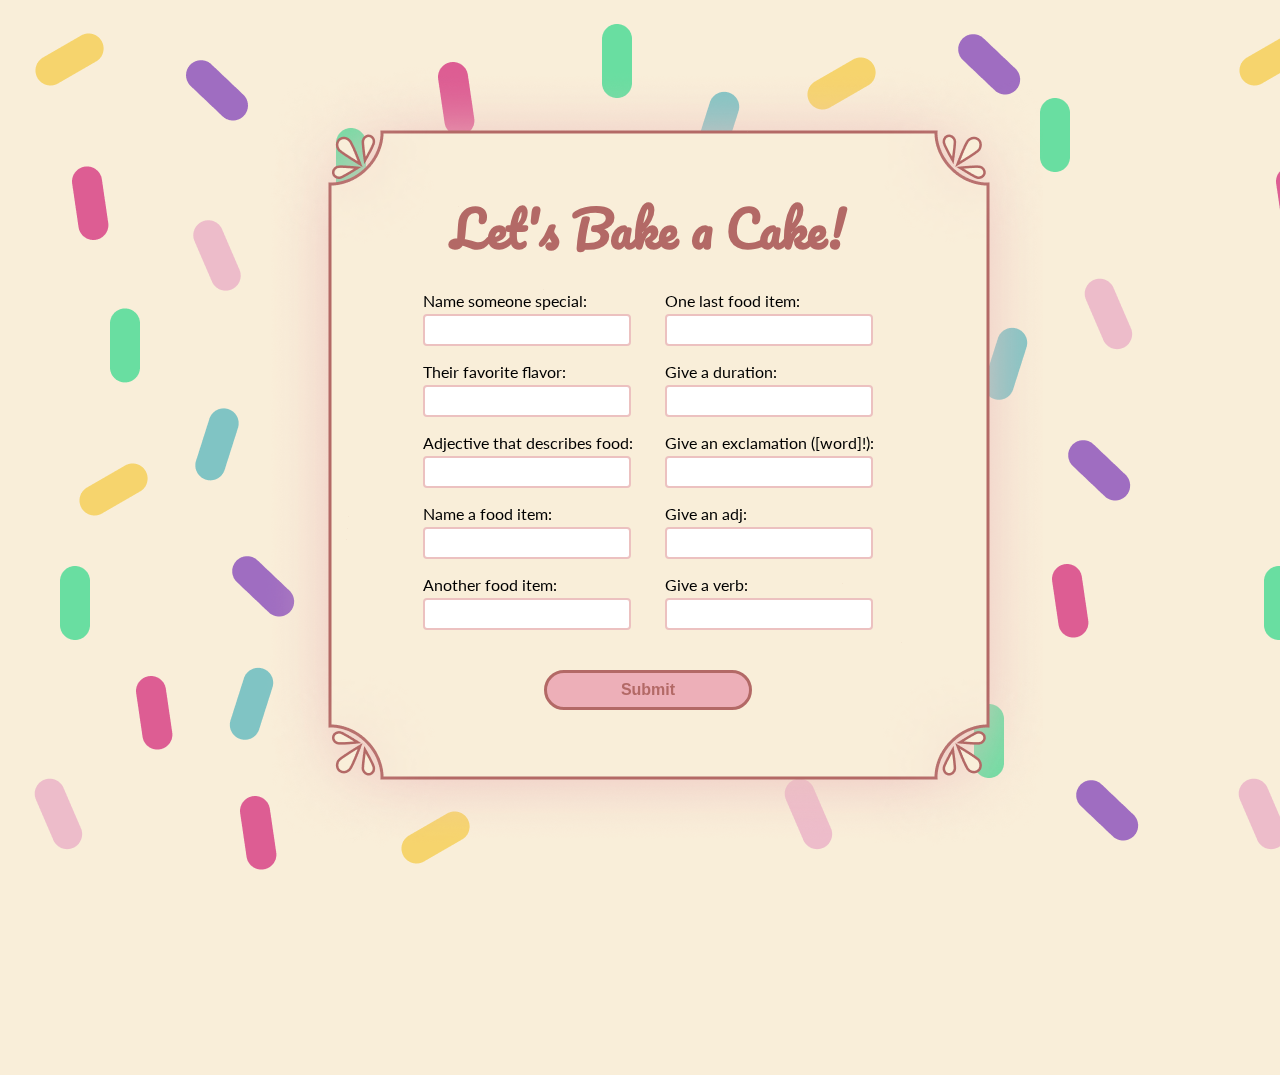
<file: studio1/index.html>
<!DOCTYPE html>
<html lang="en">
<head>
    <meta charset="UTF-8">
    <meta name="viewport" content="width=device-width, initial-scale=1.0">
    <link rel="preconnect" href="https://fonts.googleapis.com">
    <link rel="preconnect" href="https://fonts.gstatic.com" crossorigin>
    <link href="https://fonts.googleapis.com/css2?family=Lato:wght@400;700&family=Pacifico&display=swap" rel="stylesheet">    
    <link href="styles.css" rel="stylesheet">
    <script src="script.js" defer></script>
    <title>Mad Libs 2.0</title>
</head>
<body>
    <div id="decoration">
        <header>
            <h1>Let's Bake a Cake!</h1>
        </header>
        <main>
            <form id="myform">
                <div id="form-col">
                    <div>
                        <label for="person">Name someone special:</label>            
                        <input type="text" id="person">

                        <label for="flavor">Their favorite flavor:</label>            
                        <input type="text" id="flavor">

                        <label for="adj1">Adjective that describes food:</label>            
                        <input type="text" id="adj1">

                        <label for="food1">Name a food item:</label>            
                        <input type="text" id="food1">

                        <label for="food2">Another food item:</label>            
                        <input type="text" id="food2">
                    </div>

                    <div>
                        <label for="food3">One last food item:</label>            
                        <input type="text" id="food3">

                        <label for="time">Give a duration:</label>            
                        <input type="text" id="time">

                        <label for="exclamation">Give an exclamation ([word]!):</label>            
                        <input type="text" id="exclamation">

                        <label for="adj2">Give an adj:</label>            
                        <input type="text" id="adj2">

                        <label for="verb">Give a verb:</label>   
                        <input type="text" id="verb">
                    </div>
                </div>
                <input type="submit">
                <article id="error"></article>   
            </form>   
        </main>
    </div> 
    <section id="overlay" class="hidden">
        <article id="madlib"></article>                   
    </section> 
</body>
</html>
</file>
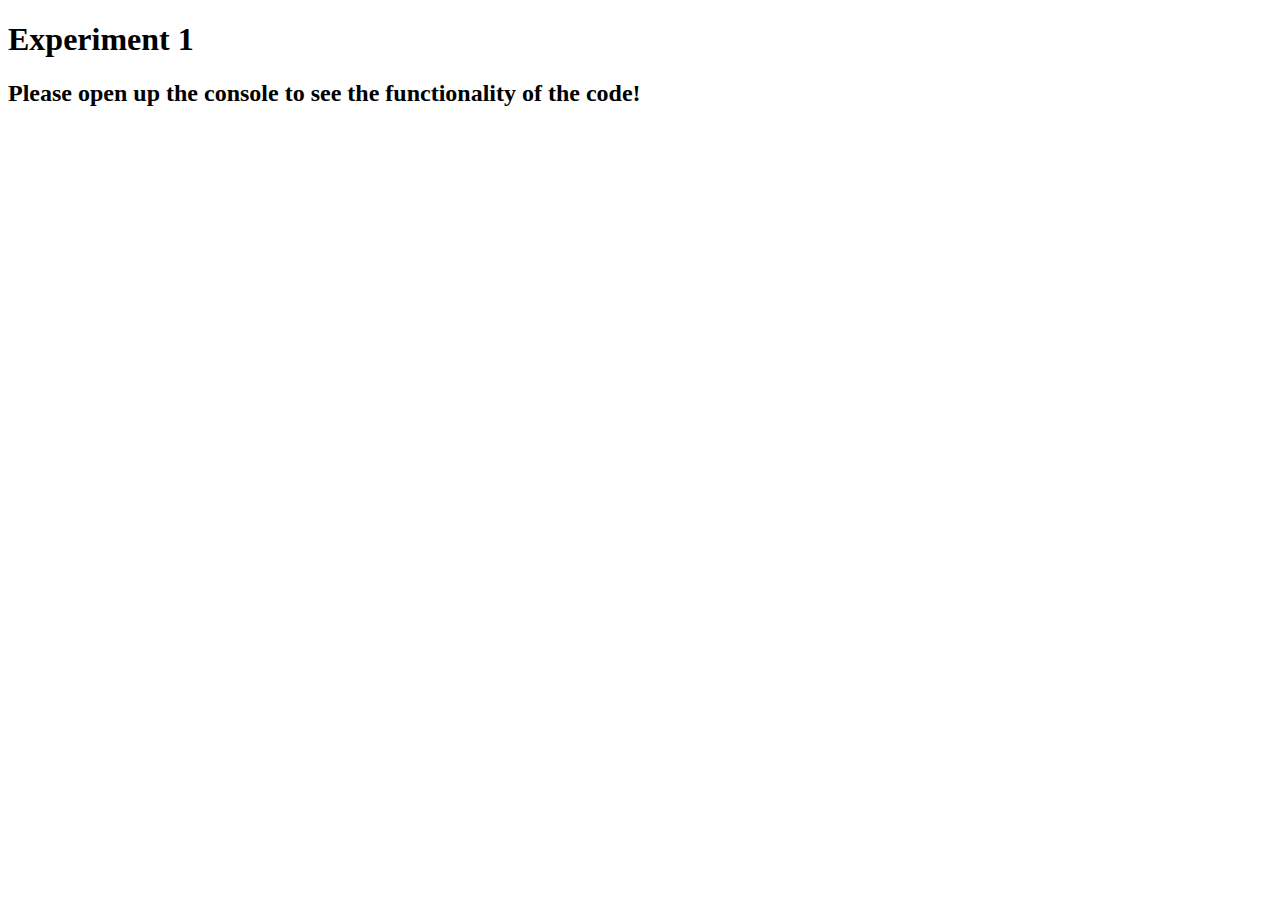
<file: exp/exp1.html>
<!DOCTYPE html>
<html lang="en">
<head>
    <meta charset="UTF-8">
    <meta name="viewport" content="width=device-width, initial-scale=1.0">
    <title>Experiment 1</title>
</head>
<body>
    <h1>Experiment 1</h1>
    <h2>Please open up the console to see the functionality of the code!</h2>
    
    <script> 
    /* 
        This experiment makes seven calls in the for loop, 0-6, and each time, 
        it concatenates a '#' to the variable called triangle. Triangle is declared as 
        an empty string at the start. At the end, this creates a right triangle. 
    */
   
        var triangle = "";
        for (var i = 0; i < 7; i++) {
            triangle += "#";
            console.log(triangle);
        }
    </script>
</body>
</html>
</file>
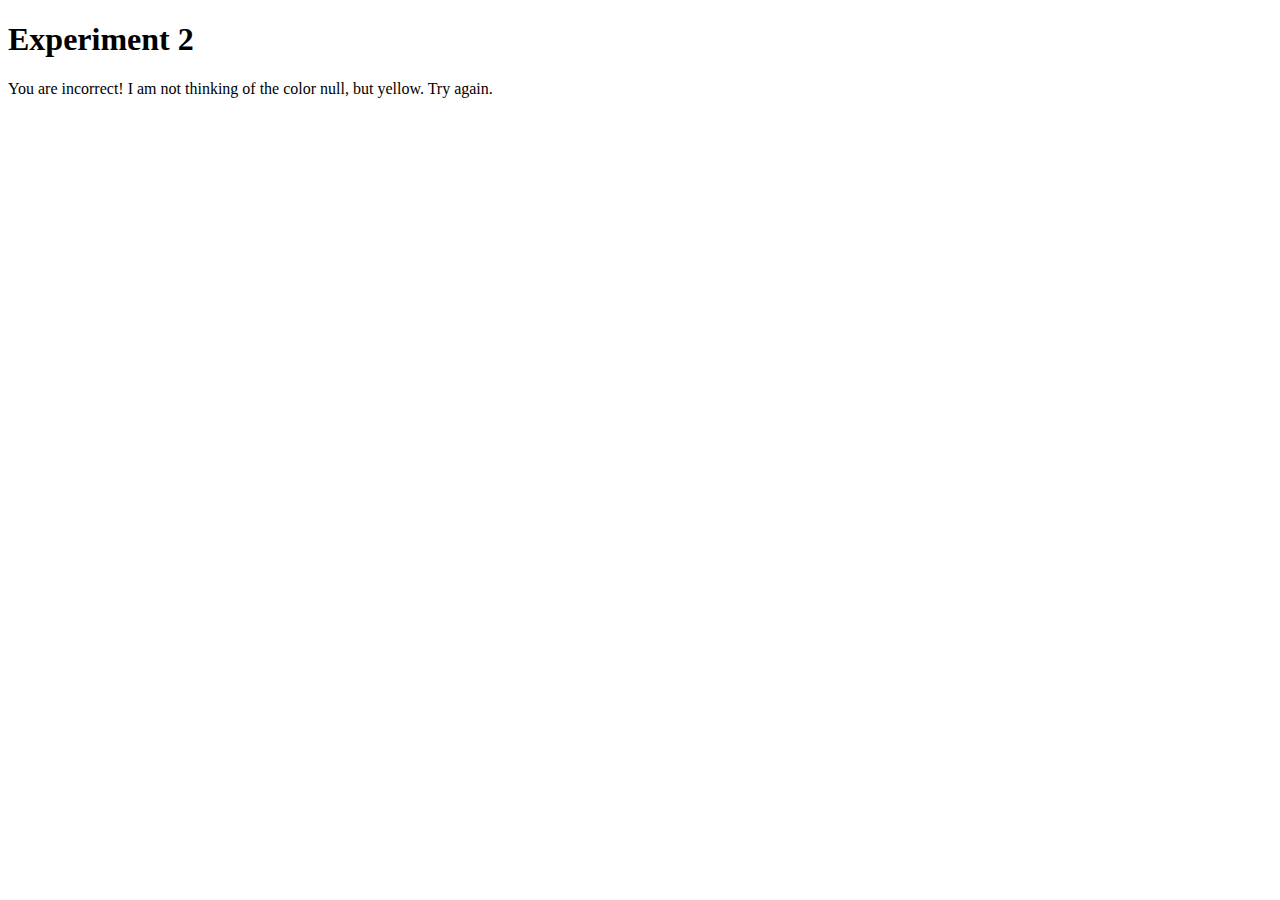
<file: exp/exp2.html>
<!DOCTYPE html>
<html lang="en">
<head>
    <meta charset="UTF-8">
    <meta name="viewport" content="width=device-width, initial-scale=1.0">
    <title>Experiment 2</title>
</head>
<body>
    <h1>Experiment 2</h1>
    <div>
        <p id="answer"></p>
    </div>

    <script>
        // This experiment prompts the user to choose from a color from the list and compare whether or not
        // the color that the user chose is the same as the color that was randomly generated. The random
        // color is generated by getting a random integer from the function randInt(min,max). This would be
        // its random index that is generated and used in the colors array. Depending if the user inputted
        // the correct color that was randomly generated, it would display 1 of 2 messages: correct or incorrect. 
        var userInput = prompt("What color am I thinking about: blue, red, yellow, green", "");
        var colors = ["blue", "red", "yellow", "green"];

        function randInt(min, max) {
            var numOfVals = max - min + 1;
            var randNum = Math.random();
            var randVal = numOfVals * randNum;
            var roundedRandVal = Math.floor(randVal);
            var finalNum = min + roundedRandVal;
            return finalNum
        }

        function checkColor(userColor, randColor) {
            if (userColor === randColor) {
                return true;
            }
            else {
                return false;
            }
        }

        function displayAnswer(randColor) {
            var content = document.getElementById("answer")
            if (checkColor(userInput, randColor) == true) {
                content.innerText = `You are correct! I am thinking of the color ${randColor}!`
            }
            else {
                content.innerText = `You are incorrect! I am not thinking of the color ${userInput}, but ${randColor}. Try again.`
            }
        }

        displayAnswer(colors[randInt(0,3)]);
    </script>
</body>
</html>
</file>
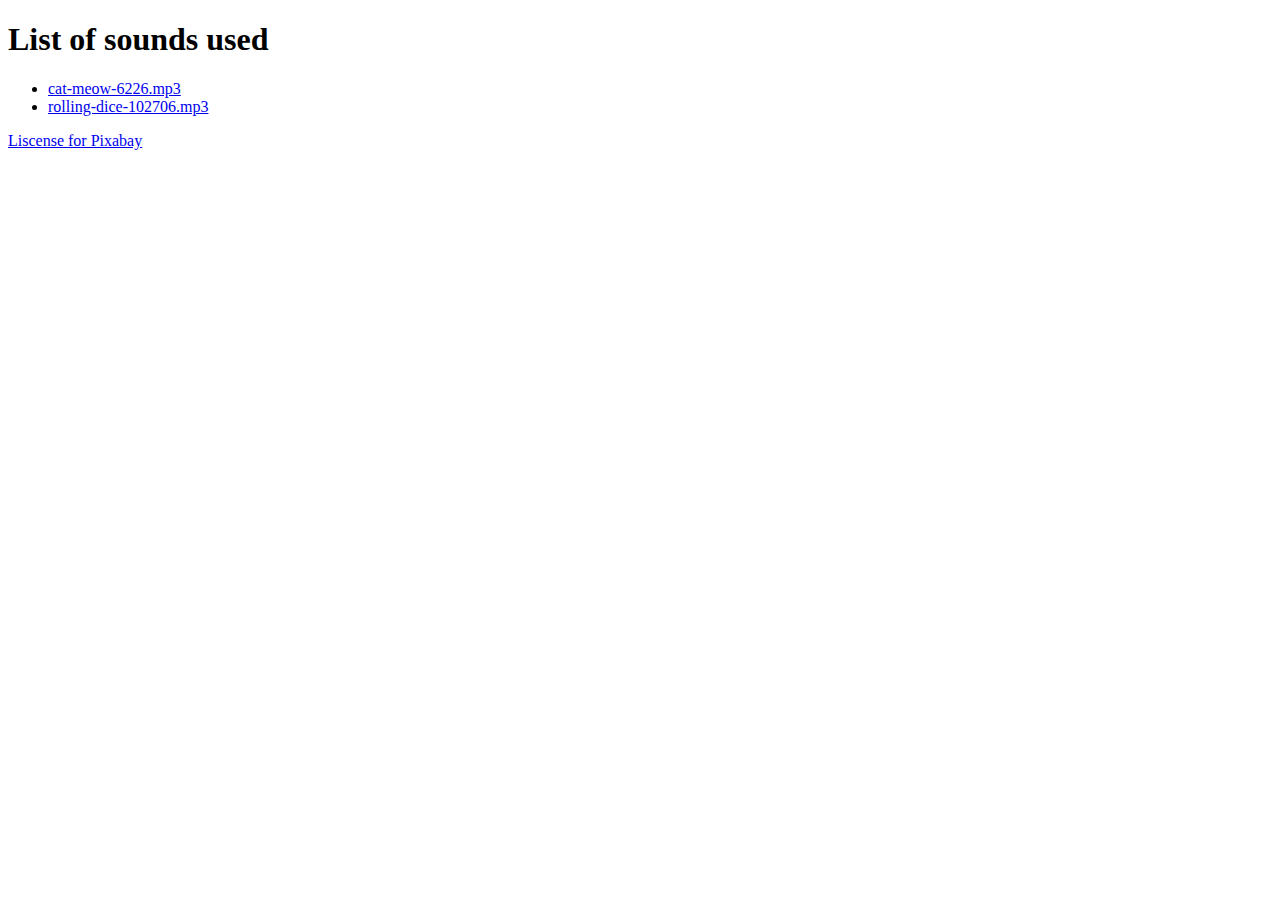
<file: studio3/sounds.html>
<!DOCTYPE html>
<html lang="en">
<head>
    <meta charset="UTF-8">
    <meta name="viewport" content="width=device-width, initial-scale=1.0">
    <title>Sounds Cited</title>
</head>
<body>
    <header>
        <h1>List of sounds used</h1>
    </header>
    <main>
        <ul>
            <li>
                <a href="https://pixabay.com/sound-effects/cat-meow-6226/">cat-meow-6226.mp3</a>
            </li>
            <li>
                <a href="https://pixabay.com/sound-effects/rolling-dice-2-102706/">rolling-dice-102706.mp3</a>               
            </li>
        </ul>
        <a href="https://pixabay.com/service/license-summary/">Liscense for Pixabay</a>
    </main>
</body>
</html>
</file>
<file: studio1/styles.css>
body {
    font-family: 'Lato', sans-serif;
    display: flex;
    flex-direction: column;
    justify-content: center;
    align-items: center;
    position: fixed;
    top: 50%;
    left: 50%;
    transform: translate(-50%, -50%);

    background-color: #F9EED9;
    background-image: url(images/sprinkle.png);
    background-repeat: repeat;
}

div#decoration {
    /* position: absolute;
    top: 50%;
    left: 50%;
    transform: translate(-50%, -50%); */
    background-image: url(images/Background.png);
    background-repeat: no-repeat;
    width: 790px;
    height: 800px;
    overflow: visible;
}

header, main {
    display: flex;
    flex-direction: row;
    justify-content: center;
}

header {
    font-family: 'Pacifico', cursive;
    font-size: 24px;
}

h1{
    margin: 128px 0 20px 0;
    color: #B36966;
}

form {
    display: flex;
    flex-direction: column;
    justify-content: center;
    align-items: center;
}

div#form-col {
    display: flex;
    flex-direction: row;
    gap: 32px;
}

input, label {
    display: block;
}

label {
    margin-bottom: 4px;
}

input {
    margin: 0 0 16px 0;
    border: 2px solid #ECC1C0;
    border-radius: 4px;
    width: 200px;
    height: 26px;
}

input[type="submit"] {
    margin: 24px 0 0 0;
    font-size: 16px;
    font-weight: 600;
    color: #B36966;
    background-color: #EDAFB8;
    width: 208px;
    height: 40px;
    border: 3px solid #B36966;
    border-radius: 99px;
}

input[type="submit"]:hover {
    cursor: pointer;
    font-weight: 600;
    color: #fefefe;
    background-color: #B36966;
    box-shadow: rgba(100, 100, 111, 0.2) 0px 7px 29px 0px;
}


input[type="text"]:focus {
    border: 2px solid #B36966;
    outline: 0;
}

article#error {
    color: #d91e18;
}

.hidden {
    visibility: hidden;
    opacity: 0;
}

.showing {
    visibility: visible;
    opacity: 1;
}

#overlay {
    position: absolute;
    background-color: rgba(0,0,0,0.5);
    width: 150vw;
    height: 150vh;
    transition-property: opacity, visibility;
    transition-duration: 1s;
    transition-timing-function: ease;
}

#overlay article {
    border-radius: 16px;
    background-color: #fff;
    padding: 20px;
    width: 30vw;
    height: 32vh;
    
    position: absolute;
    top: 50%;
    left: 50%;
    transform: translate(-50%, -50%);
}

article#madlib {
    font-size: 24px;
    color: #8B4442;
}
</file>
